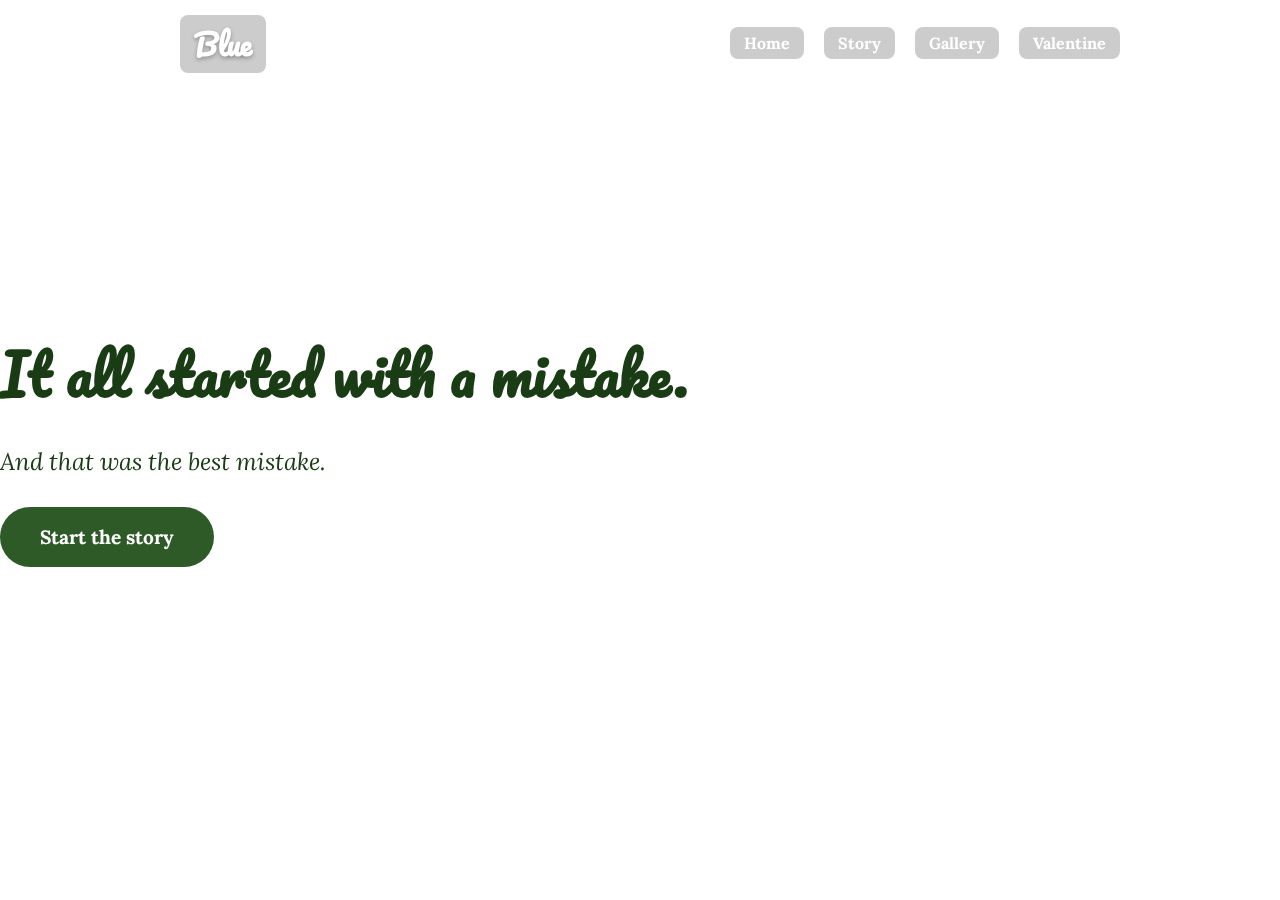
<file: index.html>
<!doctype html>
<html lang="en">
<head>
  <meta charset="utf-8" />
  <title>Home — Blue</title>
  <link href="https://fonts.googleapis.com/css2?family=Pacifico&family=Lora&display=swap" rel="stylesheet">
  <link rel="stylesheet" href="style.css">
</head>
<body class="page">
  <div id="gif-bg" aria-hidden="true"></div>
  <header class="nav">
    <div class="nav-inner">
      <a class="brand" href="index.html">Blue</a>
      <nav><a href="index.html">Home</a><a href="story.html">Story</a><a href="gallery.html">Gallery</a><a href="valentine.html">Valentine</a></nav>
    </div>
  </header>
  <main class="container" style="display:flex; align-items:center; height:80vh;">
    <div class="hero-card">
      <h1 style="font-family:'Pacifico'; font-size: 3.5rem; margin: 0;">It all started with a mistake.</h1>
      <p style="font-size: 1.5rem; margin: 25px 0; font-style: italic;">And that was the best mistake.</p>
      <a class="ghibli-btn" href="story.html">Start the story</a>
    </div>
  </main>
</body>
</html>
</file>
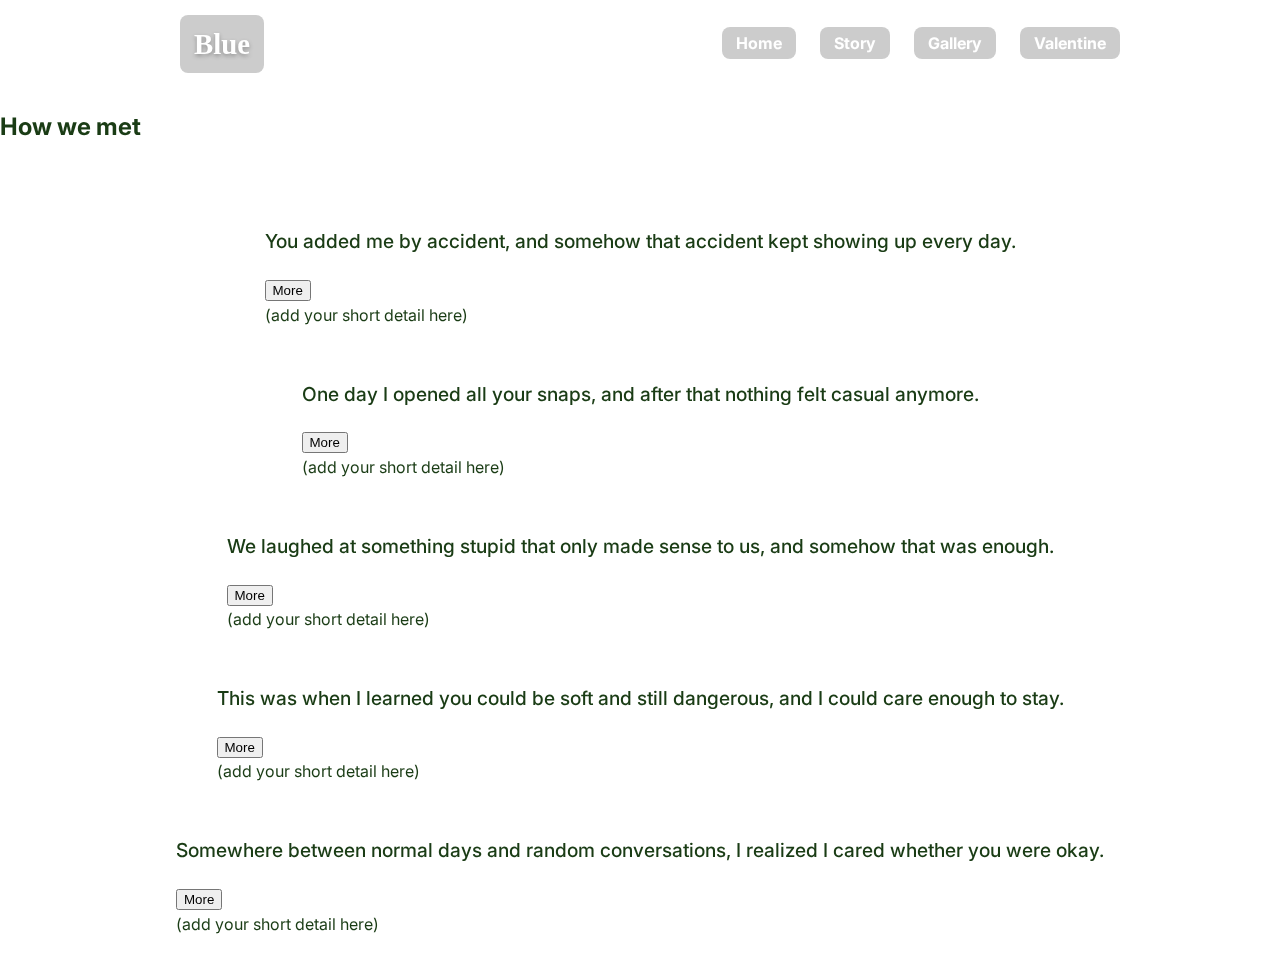
<file: story.html>
<!doctype html>
<html lang="en">
<head>
  <meta charset="utf-8" />
  <meta name="viewport" content="width=device-width,initial-scale=1" />
  <title>Story — Valentine</title>
  <link href="https://fonts.googleapis.com/css2?family=Inter:wght@300;400;600;700&display=swap" rel="stylesheet">
  <link rel="stylesheet" href="style.css">
</head>
<body class="page">
  <div id="gif-bg" aria-hidden="true"></div>
  <header class="nav">
      <div class="container nav-inner">
      <a class="brand" href="index.html">Blue</a>
      <nav>
        <a href="index.html" data-link>Home</a>
        <a href="story.html" data-link>Story</a>
        <a href="gallery.html" data-link>Gallery</a>
        <a href="valentine.html" data-link>Valentine</a>
      </nav>
    </div>
  </header>

  <main class="container">
    <section class="timeline">
      <div class="timeline-progress" aria-hidden="true"><div class="fill"></div></div>
      <h2 class="page-title reveal">How we met</h2>

      <div class="cards">
        <article class="card reveal" tabindex="0">
          <p class="card-text">You added me by accident, and somehow that accident kept showing up every day.</p>
          <button class="toggle" aria-expanded="false">More</button>
          <div class="extra">(add your short detail here)</div>
        </article>

        <article class="card reveal" tabindex="0">
          <p class="card-text">One day I opened all your snaps, and after that nothing felt casual anymore.</p>
          <button class="toggle" aria-expanded="false">More</button>
          <div class="extra">(add your short detail here)</div>
        </article>

        <article class="card reveal" tabindex="0">
          <p class="card-text">We laughed at something stupid that only made sense to us, and somehow that was enough.</p>
          <button class="toggle" aria-expanded="false">More</button>
          <div class="extra">(add your short detail here)</div>
        </article>

        <article class="card reveal" tabindex="0">
          <p class="card-text">This was when I learned you could be soft and still dangerous, and I could care enough to stay.</p>
          <button class="toggle" aria-expanded="false">More</button>
          <div class="extra">(add your short detail here)</div>
        </article>

        <article class="card reveal" tabindex="0">
          <p class="card-text">Somewhere between normal days and random conversations, I realized I cared whether you were okay.</p>
          <button class="toggle" aria-expanded="false">More</button>
          <div class="extra">(add your short detail here)</div>
        </article>
      </div>
    </section>
  </main>

  <script src="script.js" defer></script>
</body>
</html>
</file>
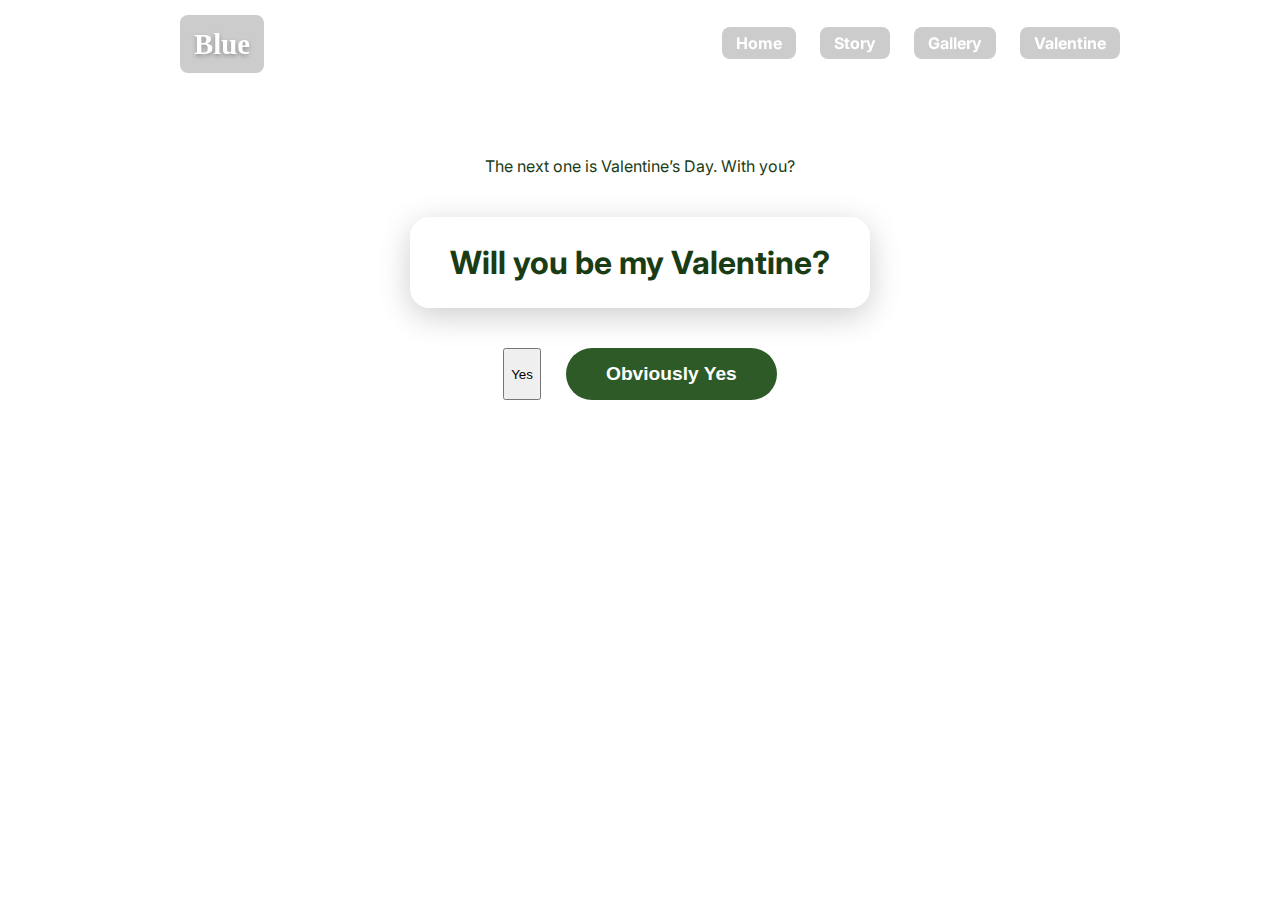
<file: valentine.html>
<!doctype html>
<html lang="en">
<head>
  <meta charset="utf-8" />
  <meta name="viewport" content="width=device-width,initial-scale=1" />
  <title>Valentine — The Ask</title>
  <link href="https://fonts.googleapis.com/css2?family=Inter:wght@300;400;600;700&display=swap" rel="stylesheet">
  <link rel="stylesheet" href="style.css">
</head>
<body class="page">
  <header class="nav">
    <div class="container nav-inner">
      <a class="brand" href="/">Blue</a>
      <nav>
        <a href="/" data-link>Home</a>
        <a href="story.html" data-link>Story</a>
        <a href="gallery.html" data-link>Gallery</a>
        <a href="valentine.html" data-link>Valentine</a>
      </nav>
    </div>
  </header>

  <main class="container valentine">
    <section class="polaroid-frame reveal">
      <div class="polaroid empty"></div>
      <p class="lead">The next one is Valentine’s Day. With you?</p>
    </section>

    <section class="final-ask reveal">
      <h1>Will you be my Valentine?</h1>
      <div class="choices">
        <button id="yesBtn" class="btn">Yes</button>
        <button id="obviousBtn" class="btn primary">Obviously Yes</button>
      </div>
      <p id="result" class="result" aria-live="polite"></p>
    </section>

    <canvas id="confettiCanvas" class="confetti-canvas" aria-hidden="true"></canvas>
    <!-- User-provided audio file (not included). Place a copy at assets/audio/anyone.mp3 -->
    <audio id="song" src="assets/audio/anyone.mp3" preload="none"></audio>
  </main>

  <script src="script.js" defer></script>
</body>
</html>
</file>
<file: style.css>
@import url('styles.css');

/* This file proxies to styles.css for consistent naming across pages. */
</file>
